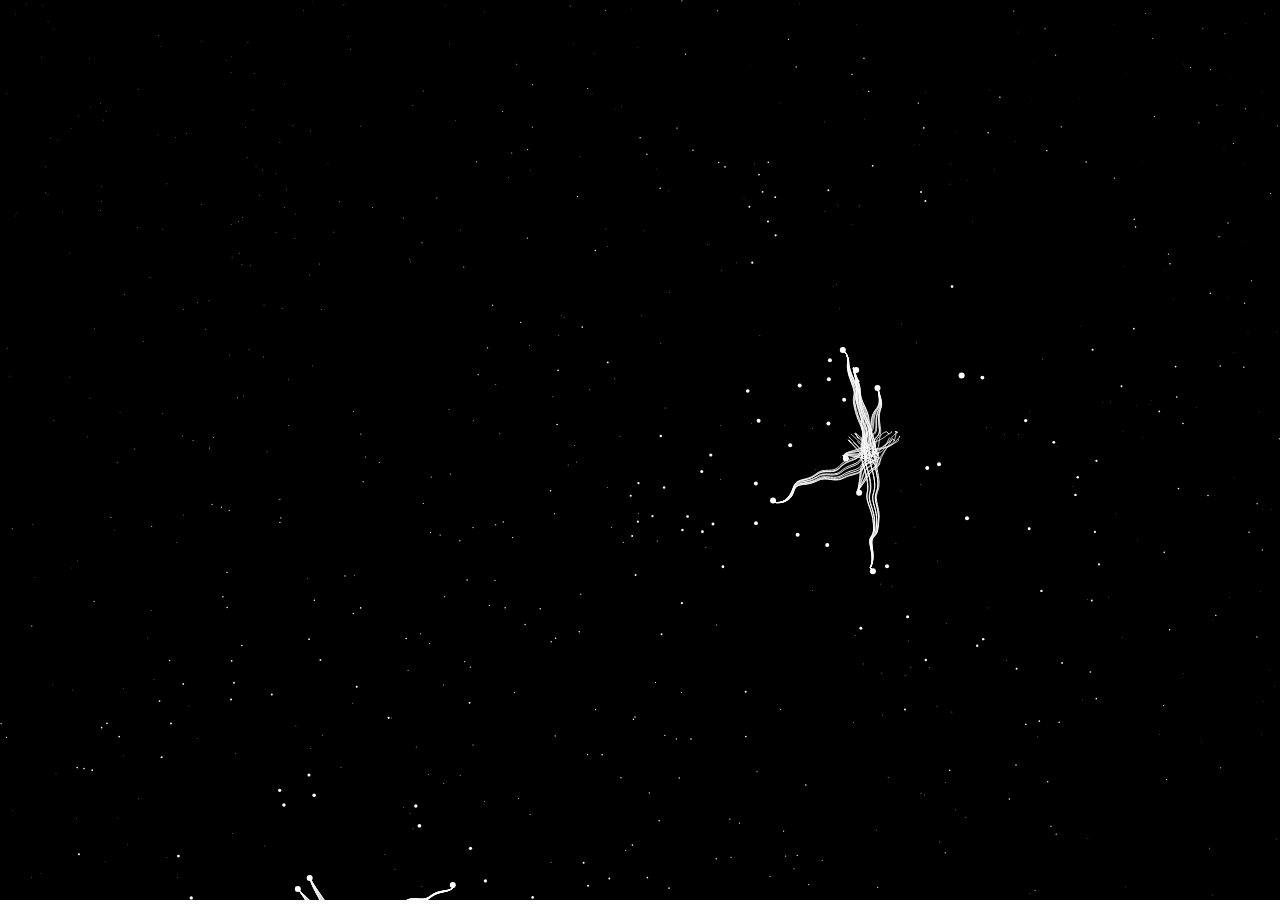
<file: index.html>
<!DOCTYPE html>
<html lang="en">
<head>
  <meta charset="UTF-8">
  <title>Spider Cursor Animation</title>
  <link rel="stylesheet" href="./style.css">
</head>
<body>
  <canvas id="canvas"><canvas>
    <script src="./script.js"></script>
</body>
</html>
</file>
<file: style.css>
body {
    overflow: hidden;
    margin: 0;
}
</file>
